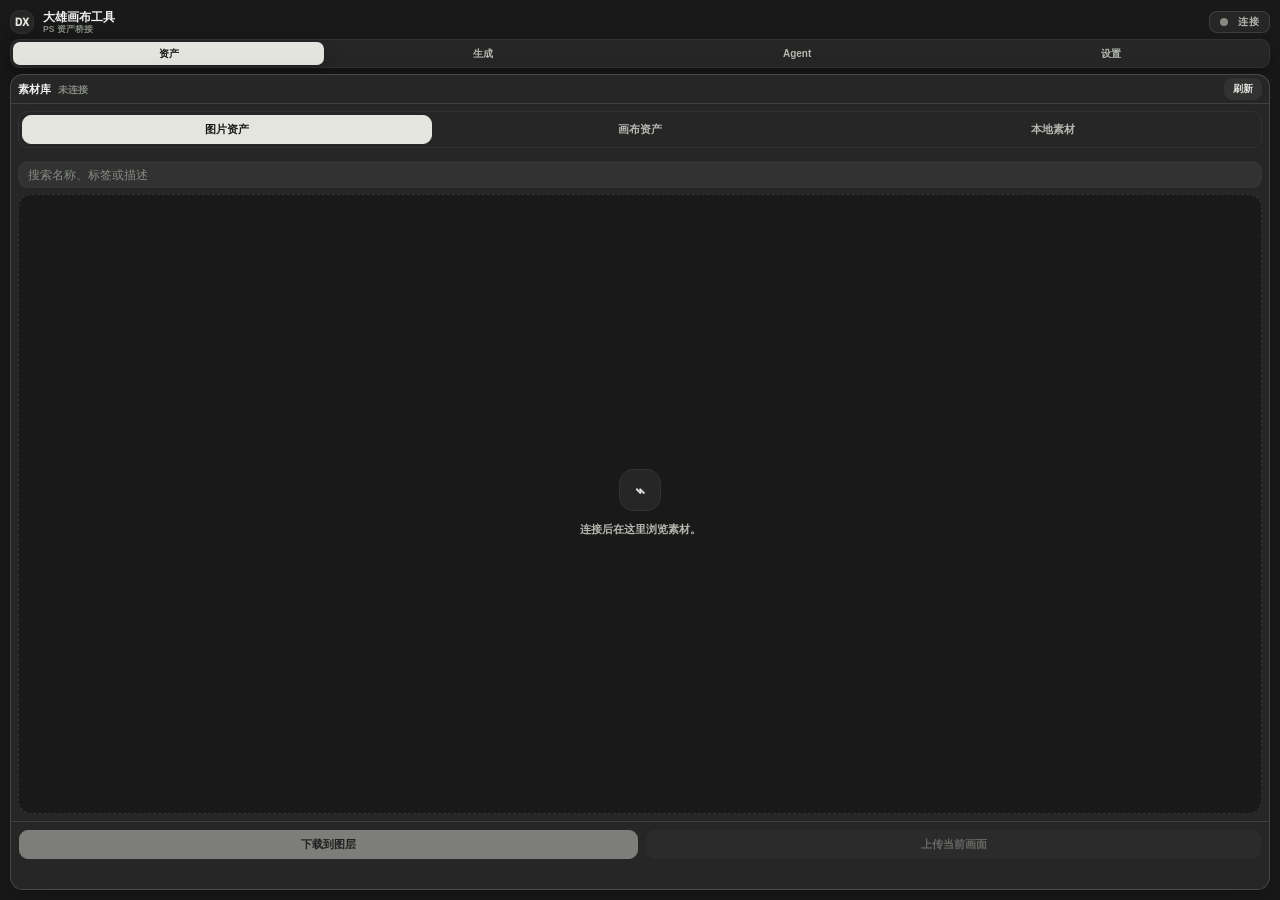
<file: tools/photoshop-asset-connector/index.html>
<!doctype html>
<html lang="zh-CN">
<head>
  <meta charset="utf-8">
  <title>大雄画布工具</title>
  <link rel="stylesheet" href="style.css">
</head>
<body>
  <main class="app">
    <header class="app-head">
      <div class="brand-block">
        <div class="brand-mark">DX</div>
        <div class="brand-copy">
          <div class="brand-title">大雄画布工具</div>
          <div class="brand-sub">PS 资产桥接</div>
        </div>
      </div>
      <div class="conn-pill" title="连接状态">
        <span id="dot" class="dot off" title="未连接"></span>
        <span>连接</span>
      </div>
    </header>

    <nav class="tabs" aria-label="工具视图切换">
      <button class="tab active" type="button" data-tab="assets">资产</button>
      <button class="tab" type="button" data-tab="generate">生成</button>
      <button class="tab" type="button" data-tab="agent">Agent</button>
      <button class="tab" type="button" data-tab="settings">设置</button>
    </nav>

    <div class="views">
      <!-- ===== 资产 ===== -->
      <section class="view active" data-view="assets">
        <div class="panel assets-panel">
          <div class="panel-head">
            <div class="panel-title">
              <strong>素材库</strong>
              <span id="count">未连接</span>
            </div>
            <button id="refreshBtn" class="refresh-btn" type="button" title="刷新">刷新</button>
          </div>

          <div class="panel-body assets-body">
            <div class="sources">
              <button class="seg active" type="button" data-source="assets">图片资产</button>
              <button class="seg" type="button" data-source="canvas">画布资产</button>
              <button class="seg last" type="button" data-source="local">本地素材</button>
            </div>

            <div class="selectors">
              <sp-picker id="selectA" size="s"><sp-menu slot="options"></sp-menu></sp-picker>
              <sp-picker id="selectB" size="s"><sp-menu slot="options"></sp-menu></sp-picker>
            </div>

            <div class="filters">
              <input id="search" type="search" placeholder="搜索名称、标签或描述">
            </div>

            <div id="grid" class="grid empty">
              <div class="empty-state">
                <div class="empty-mark">⌁</div>
                <div>连接后在这里浏览素材。</div>
              </div>
            </div>
          </div>

          <div class="panel-foot">
            <div class="bottom">
              <button id="placeBtn" class="primary" type="button" disabled>下载到图层</button>
              <button id="exportBtn" class="btn" type="button" disabled>上传当前画面</button>
            </div>
            <div id="pushMsg" class="push-msg"></div>
          </div>
        </div>
      </section>

      <!-- ===== 生成 ===== -->
      <section class="view" data-view="generate">
        <div class="panel generate-panel">
          <div class="panel-head">
            <div class="panel-title">
              <strong>生成</strong>
              <span>API / MS / RH / ComfyUI</span>
            </div>
          </div>

          <div class="panel-body gen-scroll">
            <div id="genModes" class="sources compact">
              <button class="seg active" type="button" data-mode="api">API</button>
              <button class="seg" type="button" data-mode="ms">MS</button>
              <button class="seg" type="button" data-mode="rh">RH</button>
              <button class="seg last" type="button" data-mode="comfy">ComfyUI</button>
            </div>

            <div id="genApiBar" class="gen-row2">
              <sp-picker id="genProvider" size="s"><sp-menu slot="options"></sp-menu></sp-picker>
              <sp-picker id="genModel" size="s"><sp-menu slot="options"></sp-menu></sp-picker>
            </div>

            <div id="genRhBar" class="hidden workflow-box">
              <div class="gen-label">RunningHub 工作流</div>
              <sp-picker id="genRhWorkflow" size="s"><sp-menu slot="options"></sp-menu></sp-picker>
              <label class="gen-check"><input id="genRhWallet" type="checkbox"> 使用钱包扣费</label>
            </div>

            <div id="genComfyBar" class="hidden workflow-box">
              <div class="gen-label">ComfyUI 工作流</div>
              <sp-picker id="genComfyWorkflow" size="s"><sp-menu slot="options"></sp-menu></sp-picker>
            </div>

            <textarea id="genPrompt" class="gen-prompt" rows="3" placeholder="描述你想生成的画面…"></textarea>

            <div id="genParams" class="gen-params"></div>

            <div id="genRefsSection" class="thumb-section">
              <div class="gen-label">参考图</div>
              <div id="genRefs" class="gen-thumbs"></div>
            </div>

            <div class="thumb-section">
              <div class="gen-label">生成结果</div>
              <div id="genResults" class="gen-thumbs"></div>
            </div>
          </div>

          <div class="panel-foot">
            <div class="gen-bottom">
              <button id="genRun" class="primary" type="button" disabled>生成</button>
            </div>
            <div id="genMsg" class="push-msg"></div>
          </div>
        </div>
      </section>

      <!-- ===== Agent ===== -->
      <section class="view" data-view="agent">
        <div class="panel agent-panel">
          <div class="panel-head">
            <div class="panel-title">
              <strong>Agent</strong>
              <span>对话生成和图像编辑</span>
            </div>
            <button id="agToggleModels" class="icon-btn" type="button" title="模型设置">设置</button>
          </div>

          <div class="agent-bar">
            <button id="agNew" class="btn" type="button">＋ 新对话</button>
            <sp-picker id="agHistory" size="s"><sp-menu slot="options"></sp-menu></sp-picker>
            <button id="agDelete" class="btn danger" type="button" disabled>删除</button>
          </div>

          <div id="agModels" class="agent-models">
            <div class="gen-row2">
              <sp-picker id="agLlmProvider" size="s"><sp-menu slot="options"></sp-menu></sp-picker>
              <sp-picker id="agLlmModel" size="s"><sp-menu slot="options"></sp-menu></sp-picker>
            </div>
            <div class="gen-row2">
              <sp-picker id="agImgProvider" size="s"><sp-menu slot="options"></sp-menu></sp-picker>
              <sp-picker id="agImgModel" size="s"><sp-menu slot="options"></sp-menu></sp-picker>
            </div>
          </div>

          <div id="agMessages" class="agent-msgs">
            <div class="empty-state">
              <div class="empty-mark">✦</div>
              <div>选好模型，直接说想画/想改的内容。</div>
            </div>
          </div>
          <div id="agAttach" class="agent-attach"></div>

          <div class="panel-foot agent-foot">
            <div class="agent-tools">
              <button id="agRegionBtn" class="mode-btn" type="button" title="只改选区：先用矩形选框框住要改的地方，再发送">▣ 选区</button>
              <button id="agRetryBtn" class="mode-btn" type="button" title="用上一次的内容重新发送">↻ 重试</button>
            </div>
            <div class="agent-input">
              <button id="agAttachBtn" class="icon-btn" type="button" title="上传当前画面用于编辑">＋</button>
              <textarea id="agInput" rows="2" placeholder="例如：把当前图层改成夜景（回车发送，Shift+回车换行）"></textarea>
              <button id="agSend" class="primary" type="button" disabled>发送</button>
            </div>
            <div id="agStatus" class="push-msg"></div>
          </div>
        </div>
      </section>

      <!-- ===== 设置 ===== -->
      <section class="view" data-view="settings">
        <div class="panel settings-panel">
          <div class="panel-head">
            <div class="panel-title">
              <strong>连接设置</strong>
              <span>连接同一局域网内的后端服务</span>
            </div>
          </div>

          <div class="panel-body settings-body">
            <div class="field">
              <label>服务地址</label>
              <div class="row">
                <input id="server" class="server" type="text" spellcheck="false"
                       placeholder="例：192.168.1.10:3000">
                <button id="connectBtn" class="primary-sm" type="button">连接</button>
              </div>
            </div>

            <div id="connMsg" class="conn-msg">同一局域网填运行后端那台电脑的 IP:端口。</div>

            <label class="live" title="资产库/画布变化时自动刷新">
              <input id="liveToggle" type="checkbox" checked> 实时同步
            </label>

            <div class="settings-card">
              <div class="settings-card-title">上传范围</div>
              <label class="live" title="按当前选中图层大小导出，而不是整张画布">
                <input id="exportLayerToggle" type="checkbox"> 按选中图层大小上传
              </label>
            </div>

            <button id="githubBtn" class="btn wide settings-link" type="button">打开 GitHub 项目</button>

            <div class="about">大雄画布工具 · v0.3.0</div>
          </div>
        </div>
      </section>
    </div>
  </main>

  <script src="js/state.js"></script>
  <script src="js/net.js"></script>
  <script src="js/sources.js"></script>
  <script src="js/ps.js"></script>
  <script src="js/socket.js"></script>
  <script src="js/ui.js"></script>
  <script src="js/generate.js"></script>
  <script src="js/agent.js"></script>
  <script src="js/app.js"></script>
</body>
</html>
</file>
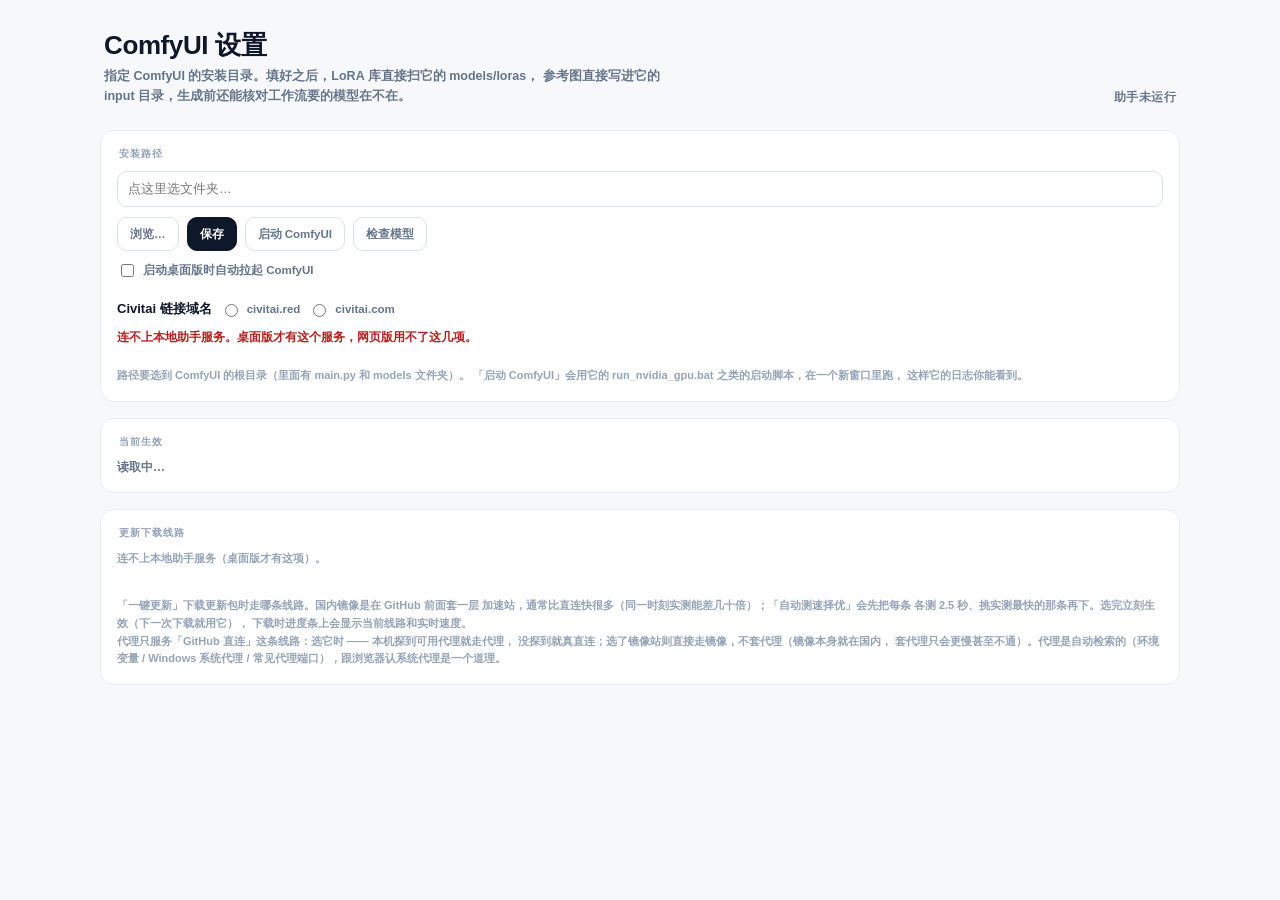
<file: static/comfy-settings.html>
<!DOCTYPE html>
<html lang="zh-CN">
<head>
    <meta charset="UTF-8">
    <meta name="viewport" content="width=device-width, initial-scale=1.0">
    <title>ComfyUI 设置</title>
    <script>
        (function () {
            try {
                var theme = localStorage.getItem('studio_theme') || localStorage.getItem('canvas_theme') || 'light';
                if (theme === 'dark') {
                    document.documentElement.classList.add('studio-theme-dark');
                    document.documentElement.classList.add('theme-dark');
                }
            } catch (e) { }
        })();
    </script>
    <style>
        /* 颜色变量跟应用其它页保持一致，深色模式由 html.studio-theme-dark 切换 */
        :root { --bg:#f7f8fa; --panel:#fff; --soft:#f1f4f8; --line:#e8ecf2; --line-strong:#dbe1ea;
                --text:#0f172a; --muted:#64748b; --faint:#94a3b8; }
        html.studio-theme-dark { --bg:#0e1014; --panel:#1c1e26; --soft:#272a33; --line:#323540;
                --line-strong:#3f424d; --text:#e8e8ea; --muted:#a4adbf; --faint:#7a8497; }
        * { box-sizing: border-box; }
        body { margin:0; min-height:100vh; background:var(--bg); color:var(--text);
               font-family:Inter,-apple-system,BlinkMacSystemFont,"Segoe UI",sans-serif;
               -webkit-font-smoothing:antialiased; }
        .page { min-height:100vh; padding:32px 24px 80px; }
        .wrap { max-width:1080px; margin:0 auto; }
        .page-head { padding:0 4px 24px; display:flex; justify-content:space-between;
                     align-items:end; gap:24px; flex-wrap:wrap; }
        .title { font-size:26px; line-height:1.05; font-weight:900; letter-spacing:-.015em; }
        .sub { margin-top:8px; color:var(--muted); font-size:12.5px; line-height:1.55;
               font-weight:600; max-width:560px; }
        .head-status { color:var(--muted); font-size:11.5px; font-weight:700; letter-spacing:.04em;
                       text-transform:uppercase; min-height:16px; text-align:right; }
        .cols { display:flex; flex-direction:column; gap:16px; }
        .card { padding:16px; background:var(--panel); border:1px solid var(--line);
                border-radius:14px; display:flex; flex-direction:column; gap:10px; }
        .card-title { color:var(--faint); font-size:10px; font-weight:900; letter-spacing:.1em;
                      text-transform:uppercase; padding:0 2px; }
        input[type=text] { width:100%; height:36px; padding:0 10px; background:var(--panel);
                           border:1px solid var(--line-strong); border-radius:10px; color:var(--text);
                           font:inherit; font-size:12.5px; outline:none; cursor:pointer; }
        input[type=text]:hover { border-color:var(--faint); }
        .row { display:flex; gap:8px; align-items:center; flex-wrap:wrap; }
        button { height:34px; padding:0 12px; border-radius:10px; cursor:pointer;
                 border:1px solid var(--line-strong); background:var(--panel); color:var(--muted);
                 font:inherit; font-size:11.5px; font-weight:800; transition:all .15s ease; }
        button:hover { color:var(--text); border-color:var(--faint); background:var(--soft); }
        button:disabled { opacity:.5; cursor:default; }
        button.primary { background:var(--text); border-color:var(--text); color:var(--panel); }
        button.primary:hover { opacity:.85; background:var(--text); color:var(--panel); }
        .check { display:flex; align-items:center; gap:6px; font-size:11.5px; font-weight:700;
                 color:var(--muted); cursor:pointer; }
        .status-line { font-size:12px; line-height:1.6; font-weight:600; color:var(--muted); }
        .status-line b { color:var(--text); font-weight:800; }
        .warn { color:#b45309; } .bad { color:#b91c1c; } .ok { color:#15803d; }
        html.studio-theme-dark .warn { color:#fbbf24; }
        html.studio-theme-dark .bad { color:#fca5a5; }
        html.studio-theme-dark .ok { color:#4ade80; }
        .tip { font-size:11px; font-weight:600; color:var(--faint); line-height:1.6; }
        .tip code, .kv code { font-family:ui-monospace,Menlo,monospace; font-size:11px; word-break:break-all; }
        .kv { display:grid; grid-template-columns:112px minmax(0,1fr); gap:6px 12px;
              font-size:12px; font-weight:600; color:var(--muted); }
        .kv b { color:var(--text); font-weight:800; }
        .missing { margin:0 0 0 2px; padding-left:16px; font-size:11.5px; line-height:1.7; color:var(--muted); }
        .missing code { font-family:ui-monospace,Menlo,monospace; font-size:11px; }
        .wf { font-size:12px; font-weight:800; margin-top:8px; color:var(--text); }
        /* 更新下载线路（2026-09-29）：国内镜像要标出来，选完即生效 */
        .line-list { display:flex; flex-direction:column; gap:6px; }
        .line-opt { display:flex; align-items:center; gap:8px; padding:7px 10px; border:1px solid var(--line);
                    border-radius:10px; font-size:12px; font-weight:700; color:var(--muted); cursor:pointer;
                    transition:border-color .15s ease, background .15s ease, color .15s ease; }
        .line-opt:hover { border-color:var(--faint); background:var(--soft); }
        .line-opt.on { border-color:var(--text); color:var(--text); background:var(--soft); }
        .line-opt input { margin:0; accent-color:#2563eb; }
        .line-opt .host { margin-left:auto; font-family:ui-monospace,Menlo,monospace; font-size:10.5px;
                          color:var(--faint); font-weight:600; text-align:right; }
        .line-opt .tag { font-size:10px; font-weight:900; padding:1px 7px; border-radius:999px;
                         background:rgba(100,116,139,.16); color:var(--muted); white-space:nowrap; }
        .line-opt .tag.cn { background:rgba(22,163,74,.14); color:#15803d; }
        html.studio-theme-dark .line-opt .tag.cn { background:rgba(74,222,128,.16); color:#4ade80; }
        .line-opt .tag.rec { background:rgba(37,99,235,.14); color:#2563eb; }
        html.studio-theme-dark .line-opt .tag.rec { background:rgba(96,165,250,.18); color:#93c5fd; }
    </style>
</head>
<body>
    <div class="page">
        <div class="wrap">
            <header class="page-head">
                <div>
                    <div class="title">ComfyUI 设置</div>
                    <div class="sub">指定 ComfyUI 的安装目录。填好之后，LoRA 库直接扫它的 models/loras，
                        参考图直接写进它的 input 目录，生成前还能核对工作流要的模型在不在。</div>
                </div>
                <div id="cpHead" class="head-status"></div>
            </header>

            <div class="cols">
                <section class="card">
                    <div class="card-title">安装路径</div>
                    <input id="cpuPath" type="text" spellcheck="false" autocomplete="off" readonly
                           title="点一下选文件夹（也可以按「浏览…」）" placeholder="点这里选文件夹…">
                    <div class="row">
                        <button id="cpuBrowse" type="button">浏览…</button>
                        <button id="cpuSave" class="primary" type="button">保存</button>
                        <button id="cpuLaunch" type="button">启动 ComfyUI</button>
                        <button id="cpuCheck" type="button">检查模型</button>
                    </div>
                    <label class="check"><input id="cpuAuto" type="checkbox"> 启动桌面版时自动拉起 ComfyUI</label>
                    <div class="row" style="align-items:center; margin-top:10px">
                        <span style="font-size:13px; font-weight:700; color:inherit">Civitai 链接域名</span>
                        <label class="check" style="margin:0"><input type="radio" name="civDomain" value="civitai.red"> civitai.red</label>
                        <label class="check" style="margin:0"><input type="radio" name="civDomain" value="civitai.com"> civitai.com</label>
                    </div>
                    <div id="cpuStatus" class="status-line">读取中…</div>
                    <div id="cpuDetail"></div>
                    <div class="tip">路径要选到 ComfyUI 的根目录（里面有 main.py 和 models 文件夹）。
                        「启动 ComfyUI」会用它的 run_nvidia_gpu.bat 之类的启动脚本，在一个新窗口里跑，
                        这样它的日志你能看到。</div>
                </section>

                <section class="card">
                    <div class="card-title">当前生效</div>
                    <div id="cpInfo" class="kv"><span>读取中…</span></div>
                </section>

                <section class="card">
                    <div class="card-title">更新下载线路</div>
                    <div id="ulList" class="line-list"><div class="tip">读取中…</div></div>
                    <div id="ulProxy" class="tip"></div>
                    <div id="ulStatus" class="status-line"></div>
                    <div class="tip">「一键更新」下载更新包时走哪条线路。<b>国内镜像</b>是在 GitHub 前面套一层
                        加速站，通常比直连快很多（同一时刻实测能差几十倍）；「自动测速择优」会先把每条
                        各测 2.5 秒、挑实测最快的那条再下。选完立刻生效（下一次下载就用它），
                        下载时进度条上会显示当前线路和实时速度。<br>
                        <b>代理只服务「GitHub 直连」这条线路</b>：选它时 —— 本机探到可用代理就走代理，
                        没探到就<b>真直连</b>；选了镜像站则<b>直接走镜像，不套代理</b>（镜像本身就在国内，
                        套代理只会更慢甚至不通）。代理是自动检索的（环境变量 / Windows 系统代理 /
                        常见代理端口），跟浏览器认系统代理是一个道理。</div>
                </section>
            </div>
        </div>
    </div>

    <script>
        (function () {
            'use strict';
            var HELPER = 'http://127.0.0.1:8317';
            var busy = false;
            var startedAt = 0;

            function $(id) { return document.getElementById(id); }

            function hj(path, options) {
                return fetch(HELPER + path, options).then(function (r) {
                    return r.json().catch(function () { return {}; }).then(function (d) {
                        if (!r.ok) {
                            throw new Error((d && (d.message || d.error)) || ('HTTP ' + r.status));
                        }
                        return d;
                    });
                });
            }

            function esc(s) {
                return String(s == null ? '' : s).replace(/[&<>"']/g, function (c) {
                    return { '&': '&amp;', '<': '&lt;', '>': '&gt;', '"': '&quot;', "'": '&#39;' }[c];
                });
            }

            function setStatus(html, cls) {
                var el = $('cpuStatus');
                if (!el) return;
                el.className = 'status-line' + (cls ? ' ' + cls : '');
                el.innerHTML = html;
            }

            function render(rep) {
                if (!rep) {
                    setStatus('连不上本地助手服务。桌面版才有这个服务，网页版用不了这几项。', 'bad');
                    $('cpHead').textContent = '助手未运行';
                    return;
                }
                var head = [];
                if (!rep.configured) head.push('<span class="warn">未设置路径</span>');
                else if (!rep.exists) head.push('<span class="bad">路径不存在</span>');
                else head.push('<span class="ok">已设置</span>');
                head.push(rep.running ? '<span class="ok">ComfyUI 运行中</span>'
                                      : '<span class="warn">ComfyUI 未运行</span>');
                $('cpHead').innerHTML = head.join('　·　');

                var bits = [];
                if (!rep.configured) {
                    bits.push('<b>还没填路径</b>');
                } else if (!rep.exists) {
                    bits.push('<span class="bad">目录不存在</span>');
                } else {
                    var ok = [];
                    ok.push('LoRA <b>' + rep.loras + '</b> 个');
                    ok.push('模型 <b>' + rep.models + '</b> 个');
                    if (rep.main_py) ok.push('main.py <b>✓</b>');
                    if (rep.run_bat) ok.push(esc(rep.run_bat));
                    bits.push(ok.join(' · '));
                }
                bits.push('后端 <b>' + esc(rep.address || '?') + '</b> ' +
                    (rep.running ? '<span class="ok">运行中</span>' : '<span class="warn">未运行</span>'));
                if (rep.problems && rep.problems.length) {
                    bits.push('<span class="warn">' + esc(rep.problems[0]) + '</span>');
                }
                setStatus(bits.join('　·　'), rep.running ? '' : 'warn');

                var pathEl = $('cpuPath');
                if (pathEl && document.activeElement !== pathEl) pathEl.value = rep.install_dir || '';
                $('cpuAuto').checked = !!rep.auto_start;
                var dom = (rep.civitai_domain || 'civitai.red');
                var radios = document.querySelectorAll('input[name="civDomain"]');
                for (var i = 0; i < radios.length; i++) radios[i].checked = (radios[i].value === dom);

                var detail = $('cpuDetail');
                if (!rep.configured && (rep.detected || []).length) {
                    detail.className = 'tip';
                    detail.innerHTML = '检测到本机的 ComfyUI：<code>' + esc(rep.detected[0])
                        + '</code> <button id="cpuUseDetected" type="button" '
                        + 'style="height:26px;padding:0 9px;font-size:11px;margin-left:4px">用这个</button>';
                    $('cpuUseDetected').onclick = function () {
                        pathEl.value = rep.detected[0];
                        $('cpuSave').click();
                    };
                } else {
                    detail.className = '';
                    detail.innerHTML = '';
                }

                var kv = [];
                kv.push('路径', rep.install_dir ? '<code>' + esc(rep.install_dir) + '</code>'
                                                : '<span class="faint">未设置</span>');
                if ((rep.lora_folders || []).length) {
                    kv.push('LoRA 目录', (rep.lora_folders || []).map(function (f) {
                        return '<code>' + esc(f) + '</code>';
                    }).join('<br>'));
                }
                if (rep.models_dir) kv.push('模型目录', '<code>' + esc(rep.models_dir) + '</code>');
                if (rep.input_dir) kv.push('input 目录', '<code>' + esc(rep.input_dir) + '</code>');
                kv.push('后端地址', '<b>' + esc(rep.address || '?') + '</b>' +
                    (rep.address_local ? '（本机）' : '（不在本机，参考图直传会退回接口上传）'));
                kv.push('自动拉起', rep.auto_start ? '开' : '关');
                $('cpInfo').innerHTML = kv.map(function (v, i) {
                    return i % 2 === 0 ? '<span>' + v + '</span>' : '<span>' + v + '</span>';
                }).join('');
            }

            function refresh() {
                return hj('/settings').then(function (d) {
                    render(d.report);
                    return d;
                }).catch(function () { render(null); });
            }

            function afterAction(promise, btnId) {
                if (busy) return;
                busy = true;
                var btn = $(btnId);
                if (btn) btn.disabled = true;
                promise.then(function (msg) {
                    return refresh().then(function () { return msg; });
                }).catch(function (e) {
                    setStatus('<span class="bad">' + esc((e && e.message) || e) + '</span>');
                }).then(function () {
                    busy = false;
                    if (btn) btn.disabled = false;
                });
            }

            function showMissing(d) {
                var box = $('cpuDetail');
                var bad = d.bad || [];
                if (!bad.length) {
                    box.className = 'tip ok';
                    box.textContent = '检查了 ' + d.workflows + ' 个工作流：模型都齐（本地索引 '
                        + d.indexed + ' 个模型文件）';
                    return;
                }
                var html = '<div class="status-line bad">' + bad.length + ' 个工作流缺模型</div>';
                bad.slice(0, 8).forEach(function (row) {
                    html += '<div class="wf">' + esc(row.name) + '</div><ul class="missing">';
                    row.missing.slice(0, 6).forEach(function (m) {
                        html += '<li><code>' + esc(m) + '</code></li>';
                    });
                    if (row.missing.length > 6) {
                        html += '<li>…还有 ' + (row.missing.length - 6) + ' 个</li>';
                    }
                    html += '</ul>';
                });
                if (bad.length > 8) {
                    html += '<div class="tip">…还有 ' + (bad.length - 8) + ' 个工作流缺模型</div>';
                }
                box.className = '';
                box.innerHTML = html;
            }

            // 路径不给手打：点输入框或「浏览」都弹原生选文件夹对话框（真实路径只有本机进程拿得到）
            function pick() {
                if (busy) return;
                busy = true;
                setStatus('等你在弹出的对话框里选文件夹…');
                hj('/pick-folder?initial=' + encodeURIComponent($('cpuPath').value.trim()))
                    .then(function (d) {
                        if (d.cancelled) { refresh(); return; }
                        $('cpuPath').value = d.path || '';
                        $('cpuSave').click();          // 选完直接落盘，少按一次
                    })
                    .catch(function (e) {
                        setStatus('<span class="bad">' + esc((e && e.message) || e) + '</span>');
                    })
                    .then(function () { busy = false; });
            }

            $('cpuPath').addEventListener('click', pick);
            $('cpuBrowse').onclick = pick;

            $('cpuSave').onclick = function () {
                var domSel = 'civitai.red';
                var rds = document.querySelectorAll('input[name="civDomain"]');
                for (var j = 0; j < rds.length; j++) if (rds[j].checked) domSel = rds[j].value;
                var payload = { install_dir: $('cpuPath').value.trim(), auto_start: !!$('cpuAuto').checked,
                                civitai_domain: domSel };
                afterAction(hj('/settings', {
                    method: 'POST',
                    headers: { 'Content-Type': 'application/json' },
                    body: JSON.stringify(payload)
                }).then(function (d) {
                    var rep = d.report || {};
                    if (payload.install_dir && !rep.exists) throw new Error('这个目录不存在');
                    return payload.install_dir ? '已保存' : '已清空';
                }), 'cpuSave');
            };

            $('cpuAuto').addEventListener('change', function () { $('cpuSave').click(); });

            $('cpuLaunch').onclick = function () {
                startedAt = Date.now();
                afterAction(hj('/comfyui/start', { method: 'POST' })
                    .then(function (d) { return d.message || '已发出启动命令'; }), 'cpuLaunch');
            };

            $('cpuCheck').onclick = function () {
                if (busy) return;
                busy = true;
                $('cpuCheck').disabled = true;
                setStatus('正在核对模型…');
                hj('/model-check-all').then(function (d) {
                    setStatus('模型索引 <b>' + d.indexed + '</b> 个文件 · ' + esc(d.message));
                    showMissing(d);
                }).catch(function (e) {
                    setStatus('<span class="bad">' + esc((e && e.message) || e) + '</span>');
                }).then(function () {
                    busy = false;
                    $('cpuCheck').disabled = false;
                });
            };

            refresh();

            // ---------- 更新下载线路（2026-09-29）----------
            // 存 AI-Studio-Data\update_source.json 的 line 键；助手 GET/POST /update-line。
            // 助手会**自动检索**用户正在用的本机代理（环境变量/系统代理/常见端口/netstat 里
            // 在监听的端口，HTTP 不行再试 SOCKS5），这里把它显示出来，用户不用手配。
            var proxyRetry = 0;
            function renderProxy(d) {
                var px = $('ulProxy');
                if (!px) return;
                if (d && d.proxy_tested) {
                    if (d.proxy) {
                        px.innerHTML = '已自动认出本机代理：<b>' + esc(d.proxy) + '</b>'
                            + (d.proxy_source ? '（来源：' + esc(d.proxy_source) + '）' : '')
                            + ' —— <b>只在「GitHub 直连」这条线路上生效</b>：'
                            + '选它时走代理，没探到代理就真直连；选了镜像站就走镜像，不套代理。';
                    } else {
                        px.innerHTML = '没探到本机代理（Windows 系统代理是关的、也没配代理环境变量）'
                            + ' —— 选「GitHub 直连」时就是真直连；选了镜像站走镜像。想固定用某个代理，'
                            + '可以在 <code>AI-Studio-Data\\update_source.json</code> 里加 '
                            + '<code>"proxy": "http://127.0.0.1:端口"</code>。';
                    }
                    return;
                }
                px.textContent = '正在自动检索本机代理…';
                if (proxyRetry++ < 5) setTimeout(loadLines, 3000);   // 预热线程还没探完，过几秒再问
            }

            function loadLines() {
                return hj('/update-line').then(function (d) {
                    renderLines(d);
                    renderProxy(d);
                    return d;
                });
            }

            function renderLines(d) {
                var box = $('ulList');
                if (!box) return;
                var lines = (d && d.lines) || [];
                if (!lines.length) {
                    box.innerHTML = '<div class="tip">拿不到线路表（助手版本太旧？）</div>';
                    return;
                }
                box.innerHTML = lines.map(function (ln) {
                    var on = (ln.id === d.line);
                    var tagCls = 'tag' + (ln.cn ? ' cn' : (ln.id === 'auto' ? ' rec' : ''));
                    return '<label class="line-opt' + (on ? ' on' : '') + '">'
                        + '<input type="radio" name="upLine" value="' + esc(ln.id) + '"'
                        + (on ? ' checked' : '') + '>'
                        + '<span>' + esc(ln.label) + '</span>'
                        + (ln.tag ? '<span class="' + tagCls + '">' + esc(ln.tag) + '</span>' : '')
                        + '<span class="host">' + esc(ln.host || '') + '</span></label>';
                }).join('');
                Array.prototype.forEach.call(box.querySelectorAll('input[name="upLine"]'), function (r) {
                    r.addEventListener('change', function () { saveLine(r.value); });
                });
            }

            function saveLine(line) {
                var st = $('ulStatus');
                if (st) st.textContent = '保存中…';
                hj('/update-line', {
                    method: 'POST',
                    headers: { 'Content-Type': 'application/json' },
                    body: JSON.stringify({ line: line })
                }).then(function (d) {
                    renderLines(d);
                    renderProxy(d);
                    if (st) st.innerHTML = '已保存：<b>' + esc(d.label || line) + '</b>';
                }).catch(function (e) {
                    if (st) st.innerHTML = '<span class="bad">' + esc((e && e.message) || e) + '</span>';
                });
            }

            loadLines().catch(function (e) {
                var box = $('ulList');
                if (!box) return;
                var m = String((e && e.message) || e);
                // ⚠ 区分"接口不存在（助手还是旧进程）"和"真的连不上"（2026-09-29）：
                //   原来一律显示"连不上本地助手服务"，用户看到新卡片却用不了，以为功能没做出来。
                if (m === 'not found' || /404/.test(m)) {
                    box.innerHTML = '<div class="tip">助手还是<b>旧版本</b>（没有这项接口）—— 请把应用窗口'
                        + '<b>完全关掉</b>（不是最小化），等约 10 秒再重新打开应用，这项就能用了。</div>';
                } else {
                    box.innerHTML = '<div class="tip">连不上本地助手服务（桌面版才有这项）。</div>';
                }
            });

            // 点过启动之后短时轮询，让「运行中」及时亮起来
            setInterval(function () {
                if (startedAt && Date.now() - startedAt < 120000) refresh();
            }, 6000);
        })();
    </script>
</body>
</html>
</file>
<file: tools/photoshop-asset-connector/style.css>
:root {
  --page: #181918;
  --panel: #252625;
  --card: #252625;
  --soft: #252625;
  --soft-2: #313231;
  --line: #313231;
  --line-2: #4a4c4a;
  --text: #f0f1ee;
  --muted: #b5b8b1;
  --faint: #858a82;
  --strong: #e4e5df;
  --strong-text: #181918;
  --danger: #f87171;
  --ok: #34d399;
  --warn: #fbbf24;
  --shadow: rgba(0, 0, 0, .24);
  --hairline: rgba(228, 229, 223, .13);
  --hairline-2: rgba(228, 229, 223, .18);
  --focus-ring: rgba(228, 229, 223, .09);
  --r: 12px;
  --r-sm: 9px;
}

* { box-sizing: border-box; }
.hidden { display: none !important; }

html, body {
  margin: 0;
  height: 100%;
  overflow: hidden;
  color: var(--text);
  background: var(--page);
  font-family: "Inter", -apple-system, BlinkMacSystemFont, "Segoe UI", "PingFang SC", "Microsoft YaHei", sans-serif;
  font-size: 12px;
  line-height: 1.5;
}

button, input, textarea, select {
  font: inherit;
  color: inherit;
}

button {
  border: 0;
  cursor: pointer;
}

.app {
  height: 100%;
  min-height: 0;
  display: flex;
  flex-direction: column;
  padding: 10px;
  background-color: var(--page);
}

.app-head {
  flex: 0 0 auto;
  display: flex;
  align-items: center;
  justify-content: space-between;
  gap: 10px;
  margin-bottom: 5px;
}

.brand-block {
  min-width: 0;
  display: flex;
  align-items: center;
  gap: 9px;
}

.brand-mark {
  width: 24px;
  height: 24px;
  flex: 0 0 auto;
  display: flex;
  align-items: center;
  justify-content: center;
  border: 1px solid var(--line);
  border-radius: 10px;
  background: var(--panel);
  color: var(--strong);
  font-size: 10px;
  font-weight: 950;
  box-shadow: 0 12px 26px var(--shadow);
}

.brand-copy { min-width: 0; }
.brand-title {
  color: var(--text);
  font-size: 12px;
  line-height: 1.1;
  font-weight: 900;
  letter-spacing: 0;
  overflow: hidden;
  text-overflow: ellipsis;
  white-space: nowrap;
}

.brand-sub {
  margin-top: 1px;
  color: var(--faint);
  font-size: 8.5px;
  line-height: 1;
  font-weight: 800;
  overflow: hidden;
  text-overflow: ellipsis;
  white-space: nowrap;
}

.conn-pill {
  height: 22px;
  flex: 0 0 auto;
  display: inline-flex;
  align-items: center;
  gap: 10px;
  padding: 0 10px;
  border: 1px solid var(--hairline);
  border-radius: 8px;
  background: var(--soft);
  color: var(--muted);
  font-size: 9.5px;
  font-weight: 850;
  letter-spacing: .03em;
}

.dot {
  width: 8px;
  height: 8px;
  border-radius: 50%;
  background: var(--faint);
  box-shadow: none;
}
.dot.off { background: var(--faint); }
.dot.busy { background: var(--warn); }
.dot.on { background: var(--ok); }
.dot.err { background: var(--danger); }

.tabs {
  flex: 0 0 auto;
  display: flex;
  align-items: center;
  gap: 3px;
  padding: 2px;
  margin-bottom: 6px;
  border: 1px solid var(--line);
  border-radius: 9px;
  background: var(--soft);
  box-shadow: 0 8px 18px var(--shadow);
}

.tab {
  flex: 1 1 0;
  height: 23px;
  min-width: 0;
  border-radius: 7px;
  background: transparent;
  color: var(--muted);
  font-size: 10px;
  font-weight: 900;
  transition: background .15s ease, color .15s ease, transform .15s ease;
}
.tab:hover { background: rgba(228, 229, 223, .07); color: var(--text); }
.tab.active {
  background: var(--strong);
  color: var(--strong-text);
  box-shadow: 0 8px 18px rgba(0, 0, 0, .18);
}

.views {
  flex: 1 1 auto;
  min-height: 0;
  display: flex;
}

.view {
  display: none;
  width: 100%;
  min-height: 0;
  flex: 1 1 auto;
}

.view.active {
  display: flex;
  flex-direction: column;
}

.panel {
  min-height: 0;
  flex: 1 1 auto;
  display: flex;
  flex-direction: column;
  overflow: hidden;
  border: 1px solid var(--hairline-2);
  border-radius: 13px;
  background: var(--panel);
  box-shadow: 0 14px 36px var(--shadow);
}

.panel-head {
  flex: 0 0 auto;
  min-height: 34px;
  display: flex;
  align-items: center;
  justify-content: space-between;
  gap: 10px;
  padding: 6px 9px;
  border-bottom: 1px solid var(--hairline);
}

.panel-title { min-width: 0; }
.panel-title strong {
  display: block;
  color: var(--text);
  font-size: 11.5px;
  line-height: 1.15;
  font-weight: 950;
  overflow: hidden;
  text-overflow: ellipsis;
  white-space: nowrap;
}

.panel-title span {
  display: block;
  margin-top: 2px;
  color: var(--faint);
  font-size: 9px;
  line-height: 1.15;
  font-weight: 780;
  overflow: hidden;
  text-overflow: ellipsis;
  white-space: nowrap;
}

.panel-body {
  min-height: 0;
  flex: 1 1 auto;
  display: flex;
  flex-direction: column;
  padding: 7px;
}

.panel-foot {
  flex: 0 0 auto;
  padding: 8px;
  border-top: 1px solid var(--hairline);
  background: var(--soft);
}

input, textarea {
  -webkit-appearance: none;
  appearance: none;
  width: 100%;
  min-width: 0;
  border: 1px solid var(--line);
  border-radius: var(--r-sm);
  outline: 0;
  background: var(--soft-2) !important;
  background-clip: padding-box;
  color: var(--text);
  box-shadow: inset 0 0 0 1px rgba(228, 229, 223, .02);
}

input {
  height: 27px;
  padding: 0 9px;
}

textarea {
  padding: 8px 9px;
  resize: vertical;
}

input::placeholder, textarea::placeholder { color: var(--faint); }
input:focus, textarea:focus {
  border-color: var(--line-2);
  background: var(--soft-2) !important;
  box-shadow: inset 0 0 0 1px rgba(228, 229, 223, .03), 0 0 0 3px var(--focus-ring);
}

input[type="search"]::-webkit-search-decoration,
input[type="search"]::-webkit-search-cancel-button,
input[type="search"]::-webkit-search-results-button,
input[type="search"]::-webkit-search-results-decoration {
  -webkit-appearance: none;
}

sp-picker {
  width: 100%;
  min-width: 0;
}

sp-picker::part(control),
sp-picker::part(button),
sp-picker::part(field) {
  min-height: 26px;
}

sp-picker::part(field) {
  padding-top: 0;
  padding-bottom: 0;
  padding-left: 7px;
  padding-right: 7px;
}

sp-picker.compact-picker {
  width: 100%;
  min-width: 0;
}

.btn, .icon-btn, .primary, .primary-sm, .seg, .chip {
  height: 29px;
  border: 1px solid var(--line);
  border-radius: var(--r-sm);
  background: var(--soft-2);
  color: var(--muted);
  font-size: 10.5px;
  font-weight: 880;
  transition: background .15s ease, border-color .15s ease, color .15s ease, transform .15s ease;
}

.assets-panel .panel-head {
  min-height: 28px;
  padding: 3px 7px;
}

.assets-panel .panel-title {
  display: flex;
  align-items: baseline;
  gap: 7px;
}

.assets-panel .panel-title strong {
  font-size: 11px;
}

.assets-panel .panel-title span {
  margin-top: 0;
  font-size: 9.5px;
}

.assets-panel .panel-head .icon-btn {
  width: 22px;
  height: 22px;
  border-radius: 8px;
  font-size: 13px;
}

.refresh-btn {
  flex: 0 0 auto;
  height: 22px;
  padding: 0 8px;
  border: 1px solid var(--line);
  border-radius: 8px;
  background: var(--soft-2);
  color: var(--strong);
  font-size: 9.5px;
  font-weight: 900;
  line-height: 1;
  letter-spacing: 0;
}

.refresh-btn:hover {
  border-color: var(--line-2);
  background: var(--soft);
  color: var(--text);
}

.btn:hover, .icon-btn:hover, .seg:hover, .chip:hover {
  border-color: var(--line-2);
  background: var(--soft-2);
  color: var(--text);
  transform: translateY(-1px);
}

.icon-btn {
  width: 32px;
  flex: 0 0 auto;
  display: inline-flex;
  align-items: center;
  justify-content: center;
  padding: 0;
}

.btn {
  display: inline-flex;
  align-items: center;
  justify-content: center;
  padding: 0 12px;
}

.btn.danger {
  color: var(--danger);
  border-color: rgba(248, 113, 113, .32);
}

.btn.danger:hover {
  color: #fecaca;
  border-color: rgba(248, 113, 113, .55);
}

.btn.wide {
  width: 100%;
}

.primary, .primary-sm {
  border-color: var(--strong);
  background: var(--strong);
  color: var(--strong-text);
}

.primary:hover, .primary-sm:hover {
  background: #f4f5ef;
  border-color: #f4f5ef;
  color: var(--strong-text);
  transform: translateY(-1px);
}

.primary {
  flex: 1 1 auto;
  padding: 0 14px;
}

.primary-sm {
  min-width: 64px;
  padding: 0 14px;
}

button[disabled], .primary[disabled], .primary-sm[disabled], .btn[disabled], .icon-btn[disabled] {
  opacity: .46;
  cursor: default;
  transform: none;
  box-shadow: none;
}

.sources, .selectors, .filters, .bottom, .gen-row2, .gen-bottom, .agent-bar, .row {
  flex: 0 0 auto;
  display: flex;
  flex-direction: row;
  align-items: center;
  min-width: 0;
}

.sources {
  gap: 3px;
  padding: 3px;
  margin-bottom: 7px;
  border: 1px solid var(--line);
  border-radius: 10px;
  background: var(--soft);
}

.sources.compact {
  padding: 2px;
  margin-bottom: 7px;
  border-radius: 9px;
}

.sources.compact .seg {
  height: 22px;
  border-radius: 7px;
  font-size: 9.5px;
  padding: 0 4px;
}

.seg {
  flex: 1 1 0;
  min-width: 0;
  border-color: transparent;
  background: transparent;
  color: var(--muted);
  padding: 0 6px;
  overflow: hidden;
  text-overflow: ellipsis;
  white-space: nowrap;
}

.seg.last { margin-right: 0; }
.seg.active {
  border-color: var(--strong);
  background: var(--strong);
  color: var(--strong-text);
}

.selectors, .filters, .bottom, .gen-row2, .agent-bar, .row {
  gap: 9px;
  margin-bottom: 6px;
}

.selectors,
.gen-row2,
.agent-bar,
.row {
  column-gap: 10px;
}

.selectors > * + *, .filters > * + *, .bottom > * + *, .gen-row2 > * + *, .agent-bar > * + *, .row > * + * {
  margin-left: 0;
}

#selectA, #selectB, #genProvider, #genModel, #agHistory, #agLlmProvider, #agLlmModel, #agImgProvider, #agImgModel {
  flex: 1 1 0;
  min-width: 0;
}

#selectA.hidden, #genModel.hidden, #genApiBar.hidden {
  display: none !important;
}

.filters #search, .row .server {
  flex: 1 1 auto;
}

.grid {
  flex: 1 1 auto;
  min-height: 0;
  overflow-y: auto;
  position: relative;
  border: 1px solid var(--hairline);
  border-radius: 14px;
  background: var(--page);
}

.grid.empty {
  display: flex;
  align-items: center;
  justify-content: center;
  border-style: dashed;
}

.grid-inner {
  display: flex;
  flex-direction: row;
  flex-wrap: wrap;
  align-content: flex-start;
  align-items: flex-start;
  padding: 8px 1px 1px 8px;
}

.empty-state {
  max-width: 260px;
  min-height: 120px;
  display: flex;
  flex-direction: column;
  align-items: center;
  justify-content: center;
  gap: 10px;
  padding: 18px;
  color: var(--muted);
  text-align: center;
  font-size: 11px;
  line-height: 1.55;
  font-weight: 780;
}

.empty-mark {
  width: 42px;
  height: 42px;
  display: flex;
  align-items: center;
  justify-content: center;
  border: 1px solid var(--line);
  border-radius: 14px;
  background: var(--soft);
  color: var(--strong);
  font-size: 18px;
  font-weight: 950;
}

.card {
  flex: 1 1 92px;
  min-width: 86px;
  max-width: 136px;
  margin: 0 7px 7px 0;
  overflow: hidden;
  border: 1px solid var(--line);
  border-radius: 12px;
  background: var(--card);
  transition: border-color .14s ease, transform .14s ease, box-shadow .14s ease;
}

.card:hover {
  border-color: var(--line-2);
  transform: translateY(-1px);
  box-shadow: 0 12px 22px var(--shadow);
}

.card.selected {
  border-color: var(--strong);
  box-shadow: 0 0 0 1px rgba(228, 229, 223, .28), 0 12px 22px var(--shadow);
}

.thumb {
  position: relative;
  width: 100%;
  height: 84px;
  overflow: hidden;
  background: #181918;
}

.thumb img {
  width: 100%;
  height: 100%;
  display: block;
  object-fit: contain;
  object-position: center;
  background: #181918;
}

.thumb-ph {
  width: 100%;
  height: 100%;
  display: flex;
  align-items: center;
  justify-content: center;
  color: var(--faint);
  font-size: 10px;
  font-weight: 800;
}

.badge {
  position: absolute;
  left: 6px;
  top: 6px;
  height: 18px;
  display: inline-flex;
  align-items: center;
  padding: 0 6px;
  border-radius: 999px;
  background: rgba(24, 25, 24, .86);
  color: #fff;
  font-size: 9px;
  font-weight: 900;
}

.meta {
  padding: 7px 8px 8px;
  color: var(--muted);
  font-size: 10px;
  line-height: 1.2;
  font-weight: 820;
  overflow: hidden;
  white-space: nowrap;
  text-overflow: ellipsis;
}

.more {
  flex: 1 1 100%;
  margin: 2px 7px 7px 0;
  border: 1px solid var(--line);
  border-radius: 10px;
  background: var(--soft);
  color: var(--muted);
  height: 30px;
  font-size: 11px;
  font-weight: 850;
}

.bottom, .gen-bottom {
  gap: 8px;
  margin-bottom: 0;
}

#placeBtn, #exportBtn {
  flex: 1 1 0;
  min-width: 0;
}

.push-msg {
  min-height: 15px;
  margin-top: 7px;
  color: var(--faint);
  font-size: 10.5px;
  line-height: 1.35;
  font-weight: 760;
}
.push-msg.err { color: var(--danger); }
.push-msg.ok { color: var(--ok); }

.gen-scroll {
  min-height: 0;
  flex: 1 1 auto;
  display: block;
  overflow-y: auto;
  padding: 7px;
}

#genApiBar {
  display: flex;
  margin-bottom: 6px;
}

.workflow-box {
  padding: 8px;
  margin-bottom: 8px;
  border: 1px solid var(--line);
  border-radius: 13px;
  background: var(--soft);
}

#genRhWorkflow, #genComfyWorkflow {
  width: 100%;
  margin-bottom: 8px;
}

.gen-prompt {
  min-height: 62px;
  margin-bottom: 7px;
  padding: 8px 8px;
  border-radius: 11px;
  line-height: 1.6;
  background: var(--soft-2) !important;
}

.gen-label {
  margin: 5px 0 4px;
  color: var(--muted);
  font-size: 10.5px;
  line-height: 18px;
  font-weight: 900;
}

.gen-params {
  min-height: 0;
  height: auto;
  margin-bottom: 7px;
  padding-right: 0;
  flex: none;
  overflow-y: visible;
  overflow-x: hidden;
}

.gen-params:not(:empty) {
  min-height: 0;
  padding-right: 0;
}

.field-stack,
.size-box {
  margin-bottom: 8px;
}

.field-stack {
  flex: 0 0 auto;
  display: flex;
  flex-direction: column;
  gap: 5px;
  min-height: 0;
}

.size-box {
  flex: 0 0 auto;
  height: 82px;
  padding: 5px 8px 6px;
  border: 1px solid var(--hairline);
  border-radius: 10px;
  background: var(--soft);
  overflow: hidden;
}

.size-box.custom {
  height: 96px;
}

.size-box.doc {
  height: 90px;
}

.size-box .gen-label,
.field-stack .gen-label {
  margin-top: 0;
  margin-bottom: 0;
}

.size-grid,
.size-inline {
  display: flex;
  flex-direction: row;
  gap: 9px;
  min-width: 0;
  flex: 0 0 auto;
}

.size-grid.triple .size-col {
  flex: 1 1 0;
  min-width: 0;
}

.size-inline {
  justify-content: flex-start;
  align-items: flex-end;
}

.size-grid.single .size-col {
  flex: 1 1 auto;
}

.size-col {
  flex: 1 1 0;
  min-width: 0;
}

.size-col sp-picker {
  min-width: 0;
}

.mini-label {
  margin-bottom: 3px;
  color: var(--faint);
  font-size: 9.5px;
  line-height: 1;
  font-weight: 900;
}

.size-hint {
  margin-top: 6px;
  color: var(--faint);
  font-size: 10px;
  line-height: 1.2;
  font-weight: 780;
}

.size-foot {
  margin-top: 4px;
}

.size-box .size-grid {
  margin-bottom: 0;
}

.compact-picker {
  margin-bottom: 0;
}

.compact-picker::part(control),
.compact-picker::part(button),
.compact-picker::part(field) {
  min-height: 24px;
}

.compact-picker::part(field) {
  padding-top: 0;
  padding-bottom: 0;
}

.chip-row {
  display: flex;
  flex-direction: row;
  flex-wrap: wrap;
  gap: 6px;
  margin-bottom: 2px;
}

.chip {
  height: 26px;
  flex: 0 0 auto;
  padding: 0 10px;
  border-radius: 8px;
}

.chip.active {
  border-color: var(--strong);
  background: var(--strong);
  color: var(--strong-text);
}

.gen-input {
  height: 28px;
  min-height: 28px;
  margin-bottom: 0;
  line-height: 28px;
}

.seed-row {
  display: flex;
  flex-direction: row;
  gap: 7px;
  align-items: stretch;
  width: 100%;
  height: 28px;
  min-width: 0;
}

.seed-row .gen-input {
  flex: 1 1 auto;
  min-width: 0;
}

.dice-btn {
  width: 52px;
  height: 28px;
  min-width: 52px;
  flex: 0 0 52px;
  padding: 0 8px;
  border: 1px solid var(--line);
  border-radius: 9px;
  background: var(--soft-2);
  color: var(--muted);
  font-size: 11px;
  font-weight: 500;
  line-height: 28px;
  white-space: nowrap;
}

.dice-btn:hover {
  border-color: var(--line-2);
  color: var(--text);
  background: var(--soft);
}

.dice-btn.active {
  border-color: var(--strong);
  background: var(--strong);
  color: var(--strong-text);
}

.mini-input {
  height: 25px;
  flex: 0 0 72px;
  max-width: 72px;
  margin: 6px 0 0;
  padding: 0 8px;
  font-size: 11px;
}

.gen-ta {
  height: auto;
  min-height: 54px;
  padding: 8px 10px;
  line-height: 18px;
  resize: none;
}

.gen-ta::part(textarea) {
  resize: none;
}

.gen-dd {
  width: 100%;
  margin-bottom: 0;
}

.gen-check {
  display: flex;
  flex-direction: row;
  align-items: center;
  min-height: 28px;
  margin: 0;
  color: var(--muted);
  font-size: 11px;
  font-weight: 800;
}

.gen-check input {
  width: auto;
  height: auto;
  margin-right: 7px;
}

.thumb-section {
  display: block;
  height: 116px;
  min-height: 116px;
  padding: 7px;
  margin-top: 7px;
  border: 1px solid var(--hairline);
  border-radius: 11px;
  background: var(--soft);
  overflow: hidden;
}

.gen-thumbs {
  display: flex;
  flex-direction: row;
  flex-wrap: wrap;
  align-content: flex-start;
  align-items: flex-start;
  gap: 7px;
  min-height: 78px;
  padding-top: 1px;
}

.field-stack .gen-thumbs {
  min-height: 78px;
  padding-top: 0;
  margin-top: 0;
}

.gen-thumb, .ref-tile, .attach-chip {
  position: relative;
  overflow: hidden;
  border: 1px solid var(--line);
  border-radius: 12px;
  background: var(--soft);
}

.gen-thumb, .ref-tile {
  width: 78px;
  height: 78px;
}

.gen-thumb img, .ref-tile img, .attach-chip img {
  width: 100%;
  height: 100%;
  display: block;
  object-fit: contain;
  object-position: center;
  background: #181918;
}

.gen-thumb.result { cursor: pointer; }
.gen-thumb.result:hover { border-color: var(--strong); }

.gen-thumb .x, .ref-x {
  position: absolute;
  right: 4px;
  top: 4px;
  width: 18px;
  height: 18px;
  display: flex;
  align-items: center;
  justify-content: center;
  border-radius: 50%;
  background: rgba(24, 25, 24, .88);
  color: #fff;
  font-size: 12px;
  line-height: 1;
}

.gen-thumb.result .dl {
  position: absolute;
  left: 0;
  right: 0;
  bottom: 0;
  height: 21px;
  display: flex;
  align-items: center;
  justify-content: center;
  background: rgba(24, 25, 24, .86);
  color: #fff;
  font-size: 9.5px;
  font-weight: 850;
}

.ref-num {
  position: absolute;
  left: 4px;
  top: 4px;
  min-width: 18px;
  height: 18px;
  display: flex;
  align-items: center;
  justify-content: center;
  padding: 0 5px;
  border-radius: 999px;
  background: var(--strong);
  color: var(--strong-text);
  font-size: 10px;
  font-weight: 950;
}

.ref-move {
  position: absolute;
  left: 0;
  right: 0;
  bottom: 0;
  display: flex;
  flex-direction: row;
}

.ref-arrow {
  flex: 1 1 0;
  height: 19px;
  border-top: 1px solid var(--hairline);
  background: rgba(24, 25, 24, .86);
  color: #fff;
  font-size: 12px;
}

.ref-arrow[disabled] { opacity: .35; }

.ref-add {
  flex: 0 0 auto;
  width: 78px;
  height: 78px;
  min-width: 78px;
  display: flex;
  flex-direction: column;
  align-items: center;
  justify-content: center;
  border: 1px dashed var(--line-2);
  border-radius: 12px;
  background: var(--soft);
  color: var(--muted);
  cursor: pointer;
}

.ref-add-plus {
  width: 30px;
  height: 30px;
  display: flex;
  align-items: center;
  justify-content: center;
  margin-bottom: 5px;
  border: 1px solid var(--line);
  border-radius: 8px;
  color: var(--strong);
  font-size: 18px;
}

.ref-add-cap {
  font-size: 10px;
  font-weight: 850;
}

.ref-add:hover {
  border-color: var(--strong);
  color: var(--text);
}

.gen-bottom .primary {
  width: 100%;
}

.agent-panel {
  padding-bottom: 0;
}

.agent-bar {
  flex: 0 0 auto;
  padding: 10px 10px 0;
}

.agent-bar .btn {
  flex: 0 0 auto;
}

#agDelete {
  min-width: 44px;
  padding: 0 9px;
}

.agent-panel > .panel-head .icon-btn {
  width: auto;
  min-width: 48px;
  height: 32px;
  padding: 0 10px;
  border-radius: 10px;
  border-color: var(--line);
  background: var(--soft);
  color: var(--strong);
  font-size: 11px;
  font-weight: 900;
}

.agent-models {
  flex: 0 0 auto;
  padding: 0 10px;
}

.agent-models .gen-row2 {
  margin-bottom: 8px;
}

.agent-msgs {
  flex: 1 1 auto;
  min-height: 0;
  margin: 2px 10px 0;
  padding: 10px;
  overflow-y: auto;
  display: flex;
  flex-direction: column;
  border: 1px solid var(--hairline);
  border-radius: 14px;
  background: var(--page);
}

.agent-msg {
  flex: 0 0 auto;
  max-width: 88%;
  margin-bottom: 8px;
  padding: 8px 10px;
  border: 1px solid var(--line);
  border-radius: 13px;
  overflow: hidden;
  box-shadow: 0 8px 18px rgba(0, 0, 0, .12);
}

.agent-msg.user {
  align-self: flex-end;
  background: var(--soft-2);
  border-color: var(--line-2);
  color: var(--text);
}

.agent-msg.assistant {
  align-self: flex-start;
  background: var(--panel);
  color: var(--text);
}

.agent-text {
  white-space: pre-wrap;
  word-break: break-word;
  line-height: 1.55;
}

/* 选区上传提示：显示"上传选区 W×H"，方便排查上传的是不是框选区域 */
.agent-note {
  margin-top: 4px;
  font-size: 10px;
  font-weight: 800;
  color: var(--muted);
  opacity: .9;
}

.agent-imgtile {
  position: relative;
  margin-top: 7px;
  max-width: 240px;
}

.agent-imgtile img {
  display: block;
  width: 100%;
  height: auto;
  border: 1px solid var(--line);
  border-radius: 12px;
}

.agent-dl {
  position: absolute;
  right: 7px;
  top: 7px;
  min-width: 40px;
  height: 27px;
  padding: 0 8px;
  border-radius: 8px;
  background: rgba(24, 25, 24, .86);
  color: #fff;
  font-size: 10px;
  font-weight: 900;
  line-height: 27px;
  text-align: center;
}

.agent-dl:hover {
  background: var(--strong);
  color: var(--strong-text);
}

.agent-attach {
  flex: 0 0 auto;
  display: flex;
  flex-direction: row;
  flex-wrap: wrap;
  padding: 0 10px;
}

.agent-attach:empty { display: none; }

.attach-chip {
  width: 54px;
  height: 54px;
  margin: 7px 7px 0 0;
}

.agent-foot {
  padding-top: 9px;
}

.agent-input {
  display: flex;
  flex-direction: row;
  align-items: center;
  gap: 7px;
  min-height: 58px;
  padding: 6px 7px;
  border: 1px solid var(--line);
  border-radius: 14px;
  background: var(--soft-2);
}

.agent-input:focus-within {
  border-color: var(--line-2);
  box-shadow: 0 0 0 3px var(--focus-ring);
}

.agent-input .icon-btn {
  width: 30px;
  height: 34px;
  border-color: var(--line);
  background: var(--soft);
  color: var(--strong);
  font-size: 18px;
  font-weight: 900;
  line-height: 1;
  border-radius: 10px;
}

/* 模式工具条：改选区 / 扩图 / 重试，单独一行，不挤压输入框 */
.agent-tools {
  flex: 0 0 auto;
  display: flex;
  flex-direction: row;
  align-items: center;
  gap: 7px;
  padding: 0 10px 6px;
}

.agent-tools .mode-btn {
  height: 28px;
  padding: 0 10px;
  border: 1px solid var(--line);
  border-radius: 9px;
  background: var(--soft);
  color: var(--strong);
  font-size: 11px;
  font-weight: 900;
  white-space: nowrap;
}

.agent-tools .mode-btn:hover {
  border-color: var(--line-2);
  color: var(--text);
}

.agent-tools .mode-btn.active {
  border-color: var(--strong);
  background: var(--strong);
  color: var(--strong-text);
}

/* 重试按钮：默认隐藏，失败后加 .show 才显示（UXP 对 hidden 属性支持不稳，用 class 控制） */
#agRetryBtn { display: none; margin-left: auto; }
#agRetryBtn.show { display: inline-block; }

/* 扩图方向参数条：默认隐藏，开「⬜ 扩图」时加 .show 显示 */
.agent-outpaint-bar {
  display: none;
  flex-direction: row;
  align-items: center;
  flex-wrap: wrap;
  gap: 8px;
  padding: 0 10px 8px;
}
.agent-outpaint-bar.show { display: flex; }
.agent-outpaint-bar .op-label { font-size: 11px; color: var(--muted); font-weight: 800; }
.agent-outpaint-bar .op-dir {
  display: inline-flex;
  align-items: center;
  gap: 3px;
  font-size: 11px;
  color: var(--strong);
  font-weight: 800;
}
.agent-outpaint-bar .op-px {
  width: 64px;
  height: 26px;
  padding: 0 6px;
  border: 1px solid var(--line);
  border-radius: 8px;
  background: var(--soft-2);
  color: var(--strong);
  font-size: 12px;
  text-align: center;
}

.agent-input textarea {
  flex: 1 1 auto;
  min-height: 46px;
  max-height: 120px;
  padding: 8px 6px;
  border: 0;
  border-radius: 0;
  background: var(--soft-2) !important;
  box-shadow: none;
  resize: none;
  line-height: 1.55;
}

.agent-input textarea:focus {
  background: var(--soft-2) !important;
  box-shadow: none;
}

.agent-input .primary {
  flex: 0 0 auto;
  width: 52px;
  height: 34px;
  padding: 0;
  border-radius: 10px;
}

.settings-body {
  gap: 12px;
}

.settings-card {
  display: flex;
  flex-direction: column;
  gap: 8px;
  padding: 10px;
  border: 1px solid var(--hairline);
  border-radius: 12px;
  background: var(--soft);
}

.settings-card-title {
  color: var(--text);
  font-size: 11px;
  line-height: 1.2;
  font-weight: 920;
}

.settings-link {
  height: 34px;
  border-radius: 10px;
  color: var(--text);
  background: var(--soft);
}

.field {
  display: flex;
  flex-direction: column;
  gap: 7px;
}

.field label {
  color: var(--muted);
  font-size: 10.5px;
  font-weight: 900;
}

.row {
  gap: 8px;
  margin-bottom: 0;
}

.conn-msg {
  min-height: 16px;
  padding: 9px 10px;
  border: 1px solid var(--hairline);
  border-radius: 12px;
  background: var(--soft);
  color: var(--muted);
  font-size: 10.5px;
  line-height: 1.45;
  font-weight: 760;
}

.conn-msg.err { color: var(--danger); border-color: rgba(248, 113, 113, .24); }
.conn-msg.ok { color: var(--ok); border-color: rgba(52, 211, 153, .24); }

.live {
  display: flex;
  flex-direction: row;
  align-items: center;
  gap: 8px;
  color: var(--muted);
  font-size: 11px;
  font-weight: 820;
}

.live input {
  width: auto;
  height: auto;
  margin: 0;
}

.about {
  margin-top: auto;
  padding-top: 10px;
  color: var(--faint);
  font-size: 10px;
  font-weight: 800;
}

::-webkit-scrollbar {
  width: 4px;
  height: 4px;
  background: transparent;
}

::-webkit-scrollbar-track {
  background: transparent;
}

::-webkit-scrollbar-thumb {
  min-height: 28px;
  border: 0;
  border-radius: 999px;
  background-color: rgba(228, 229, 223, .24);
  background-clip: border-box;
}

::-webkit-scrollbar-thumb:hover {
  background-color: rgba(228, 229, 223, .42);
}
</file>
